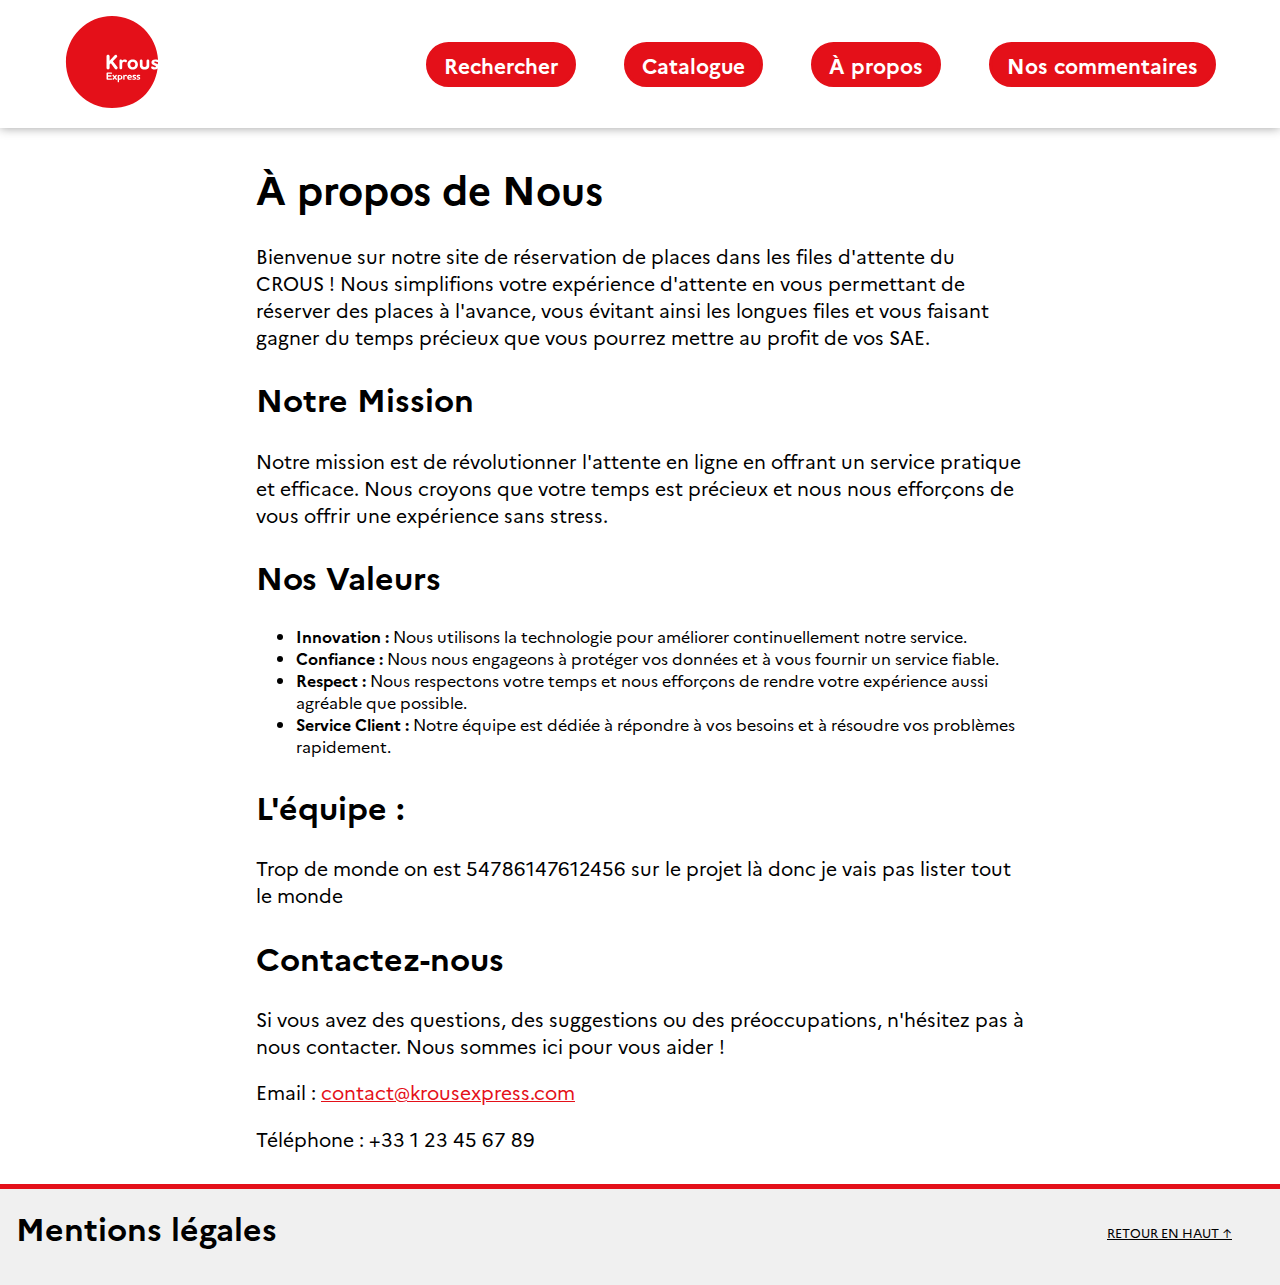
<file: about.html>
<!-- REGLE OPQUAST N°112 -->
<!-- REGLE OPQUAST N°131 -->
<!-- REGLE OPQUAST N°132 -->
<!-- REGLE OPQUAST N°133 -->
<!-- REGLE OPQUAST N°134 -->
<!-- REGLE OPQUAST N°135 -->
<!-- REGLE OPQUAST N°150 -->
<!-- REGLE OPQUAST N°154 -->
<!-- REGLE OPQUAST N°160 -->
<!-- REGLE OPQUAST N°161 -->
<!-- REGLE OPQUAST N°162 -->
<!-- REGLE OPQUAST N°175 -->
<!-- REGLE OPQUAST N°176 -->
<!-- REGLE OPQUAST N°177 -->
<!-- REGLE OPQUAST N°181 -->
<!-- REGLE OPQUAST N°186 -->
<!-- REGLE OPQUAST N°227 -->


<!DOCTYPE html>
<html lang="fr">

<head>
    <meta charset="UTF-8">
    <meta name="viewport" content="width=device-width, initial-scale=1.0">
    <title>À propos - Krous' Express</title>
    <link rel="icon" href="img/logo Krous.svg" />
    <link rel="stylesheet" href="style.css">
    <link rel="stylesheet"
        href="https://fonts.googleapis.com/css2?family=Material+Symbols+Outlined:opsz,wght,FILL,GRAD@24,400,0,0" />
</head>

<body>
    <a class="evitement" href="#contenu">Aller au contenu</a>
    <header name="top">
        <a href="index.php"><img class="logo-header" src="img/logo Krous.svg" alt="Accueil"></a>
        <div class="header-links">
            <a class="header-link" href="recherche.php">Rechercher</a>
            <a class="header-link" href="lieux.php">Catalogue</a>
            <a class="header-link" href="about.html">À propos</a>
            <a class="header-link" href="commentaires.php">Nos commentaires</a>
        </div>
    </header>
    <main id="contenu">
        <section>
            <h1>À propos de Nous</h1>
            <p>Bienvenue sur notre site de réservation de places dans les files d'attente du CROUS ! Nous simplifions votre expérience d'attente en vous permettant de réserver des places à l'avance, vous évitant ainsi les longues files et vous faisant gagner du temps précieux que vous pourrez mettre au profit de vos SAE.</p>
        </section>
    
        <section>
            <h2>Notre Mission</h2>
            <p>Notre mission est de révolutionner l'attente en ligne en offrant un service pratique et efficace. Nous croyons que votre temps est précieux et nous nous efforçons de vous offrir une expérience sans stress.</p>
        </section>
    
        <section>
            <h2>Nos Valeurs</h2>
            <ul>
                <li><strong>Innovation :</strong> Nous utilisons la technologie pour améliorer continuellement notre service.</li>
                <li><strong>Confiance :</strong> Nous nous engageons à protéger vos données et à vous fournir un service fiable.</li>
                <li><strong>Respect :</strong> Nous respectons votre temps et nous efforçons de rendre votre expérience aussi agréable que possible.</li>
                <li><strong>Service Client :</strong> Notre équipe est dédiée à répondre à vos besoins et à résoudre vos problèmes rapidement.</li>
            </ul>
        </section>
    
        <section>
            <h2>L'équipe :</h2>
            <p>Trop de monde on est 54786147612456 sur le projet là donc je vais pas lister tout le monde</p>
        </section>
    
        <section>
            <h2>Contactez-nous</h2>
            <p>Si vous avez des questions, des suggestions ou des préoccupations, n'hésitez pas à nous contacter. Nous sommes ici pour vous aider !</p>
            <p>Email : <a href="nonmerci@laissezmoi.tranquille">contact@krousexpress.com</a></p>
            <p>Téléphone : +33 1 23 45 67 89</p>
        </section>
    </main>
    <footer>
        <div class="basPage invis">
            <div class="footer-header">            
            <h2 class="ML">Mentions légales</h2>
            <a href="#top" class="totop">RETOUR EN HAUT ↑</a>   
            </div>
            <p>Site réalisé par Antoine Montoya en 2024 dans le cadre d'un projet du BUT MMI à l'IUT de
                Champs-sur-Marne encadré par les enseignants Gaëlle Charpentier, Philippe Gambette, Matthieu
                Berthet et Renaud Eppstein.
                <br>Ce site est hébergé par o2switch
                <br>Coordonnées : Adresse : Chem. des Pardiaux, 63000 Clermont-Ferrand, France - Tél : +33 4 44 44 60 40 
            </p>
            <h3>Traitement des données à caractère personnel :</h3>
            <p>Le formulaire utilisé pour faire une réservation collecte votre adresse email, votre nom, votre prénom, votre prx à payer ainsi que le lieu de réservation. Ces données ne
                seront en aucun cas partagées ou commercialisées.
                <br>Toute question relative à la récupération et conservation de vos données se doit d'être adressée à
                <a href="mailto:antoine.montoya@edu.univ-eiffel.fr">Antoine Montoya</a>.
                Pour la version détaillée des crédits : <a href="credits.html">Cliquez ici</a>
            </p>
        </div>
    </footer>
    <script src="script.js"></script>
</body>
</html>
</file>
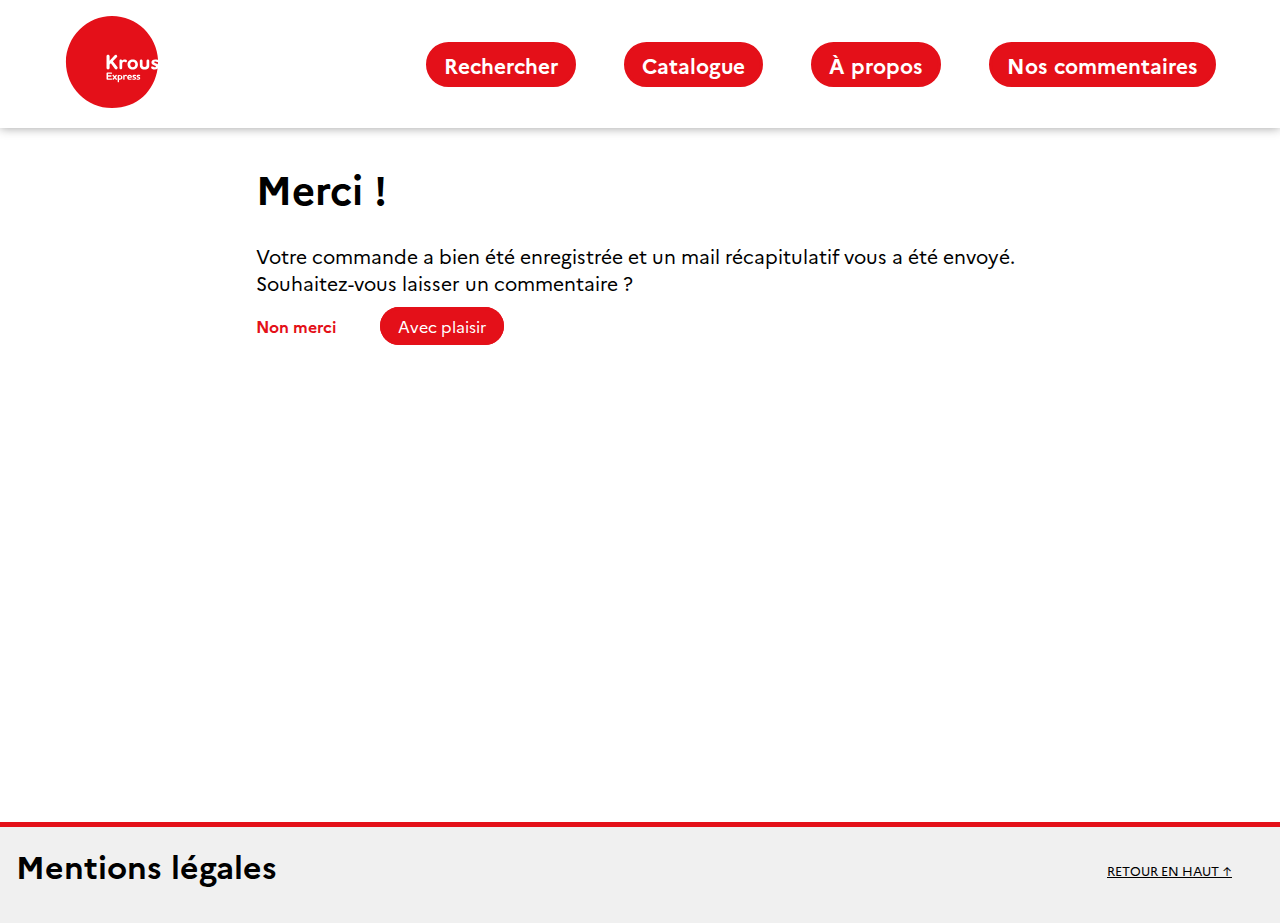
<file: confirmation.html>
<!-- REGLE OPQUAST N°83 -->
<!-- REGLE OPQUAST N°112 -->
<!-- REGLE OPQUAST N°131 -->
<!-- REGLE OPQUAST N°132 -->
<!-- REGLE OPQUAST N°133 -->
<!-- REGLE OPQUAST N°134 -->
<!-- REGLE OPQUAST N°135 -->
<!-- REGLE OPQUAST N°150 -->
<!-- REGLE OPQUAST N°154 -->
<!-- REGLE OPQUAST N°160 -->
<!-- REGLE OPQUAST N°161 -->
<!-- REGLE OPQUAST N°162 -->
<!-- REGLE OPQUAST N°175 -->
<!-- REGLE OPQUAST N°176 -->
<!-- REGLE OPQUAST N°177 -->
<!-- REGLE OPQUAST N°181 -->
<!-- REGLE OPQUAST N°186 -->
<!-- REGLE OPQUAST N°227 -->


<!DOCTYPE html>
<html lang="fr">

<head>
    <meta charset="UTF-8">
    <meta name="viewport" content="width=device-width, initial-scale=1.0">
    <title>Réservation - Krous' Express</title>
    <link rel="icon" href="img/logo Krous.svg" />
    <link rel="stylesheet" href="style.css">
    <link rel="stylesheet" href="confirmation.css">

    <link rel="stylesheet"
        href="https://fonts.googleapis.com/css2?family=Material+Symbols+Outlined:opsz,wght,FILL,GRAD@24,400,0,0" />
</head>

<body>
    <a class="evitement" href="#contenu">Aller au contenu</a>
    <header name="top">
        <a href="index.php"><img class="logo-header" src="img/logo Krous.svg" alt="Accueil"></a>
        <div class="header-links">
            <a class="header-link" href="recherche.php">Rechercher</a>
            <a class="header-link" href="lieux.php">Catalogue</a>
            <a class="header-link" href="about.html">À propos</a>
            <a class="header-link" href="commentaires.php">Nos commentaires</a>
        </div>
    </header>
    <main id="contenu">
        <section>
            <h1>Merci !</h1>
            <p>Votre commande a bien été enregistrée et un mail récapitulatif vous a été envoyé. <br> Souhaitez-vous laisser un commentaire ?</p>
            <a href="index.php" class="negatif">Non merci</a> <a href="avis.php" class="positif">Avec plaisir</a>
        </section>

</main>
<footer>
        <div class="basPage invis">
            <div class="footer-header">            
            <h2 class="ML">Mentions légales</h2>
            <a href="#top" class="totop">RETOUR EN HAUT ↑</a>   
            </div>
            <p>Site réalisé par Antoine Montoya en 2024 dans le cadre d'un projet du BUT MMI à l'IUT de
                Champs-sur-Marne encadré par les enseignants Gaëlle Charpentier, Philippe Gambette, Matthieu
                Berthet et Renaud Eppstein.
                <br>Ce site est hébergé par o2switch
                <br>Coordonnées : Adresse : Chem. des Pardiaux, 63000 Clermont-Ferrand, France - Tél : +33 4 44 44 60 40 
            </p>
            <h3>Traitement des données à caractère personnel :</h3>
            <p>Le formulaire utilisé pour faire une réservation collecte votre adresse email, votre nom, votre prénom, votre prx à payer ainsi que le lieu de réservation. Ces données ne
                seront en aucun cas partagées ou commercialisées.
                <br>Toute question relative à la récupération et conservation de vos données se doit d'être adressée à
                <a href="mailto:antoine.montoya@edu.univ-eiffel.fr">Antoine Montoya</a>.
                Pour la version détaillée des crédits : <a href="credits.html">Cliquez ici</a>
            </p>
        </div>
    </footer>
    <script src="script.js"></script>
</body>
</html>
</file>
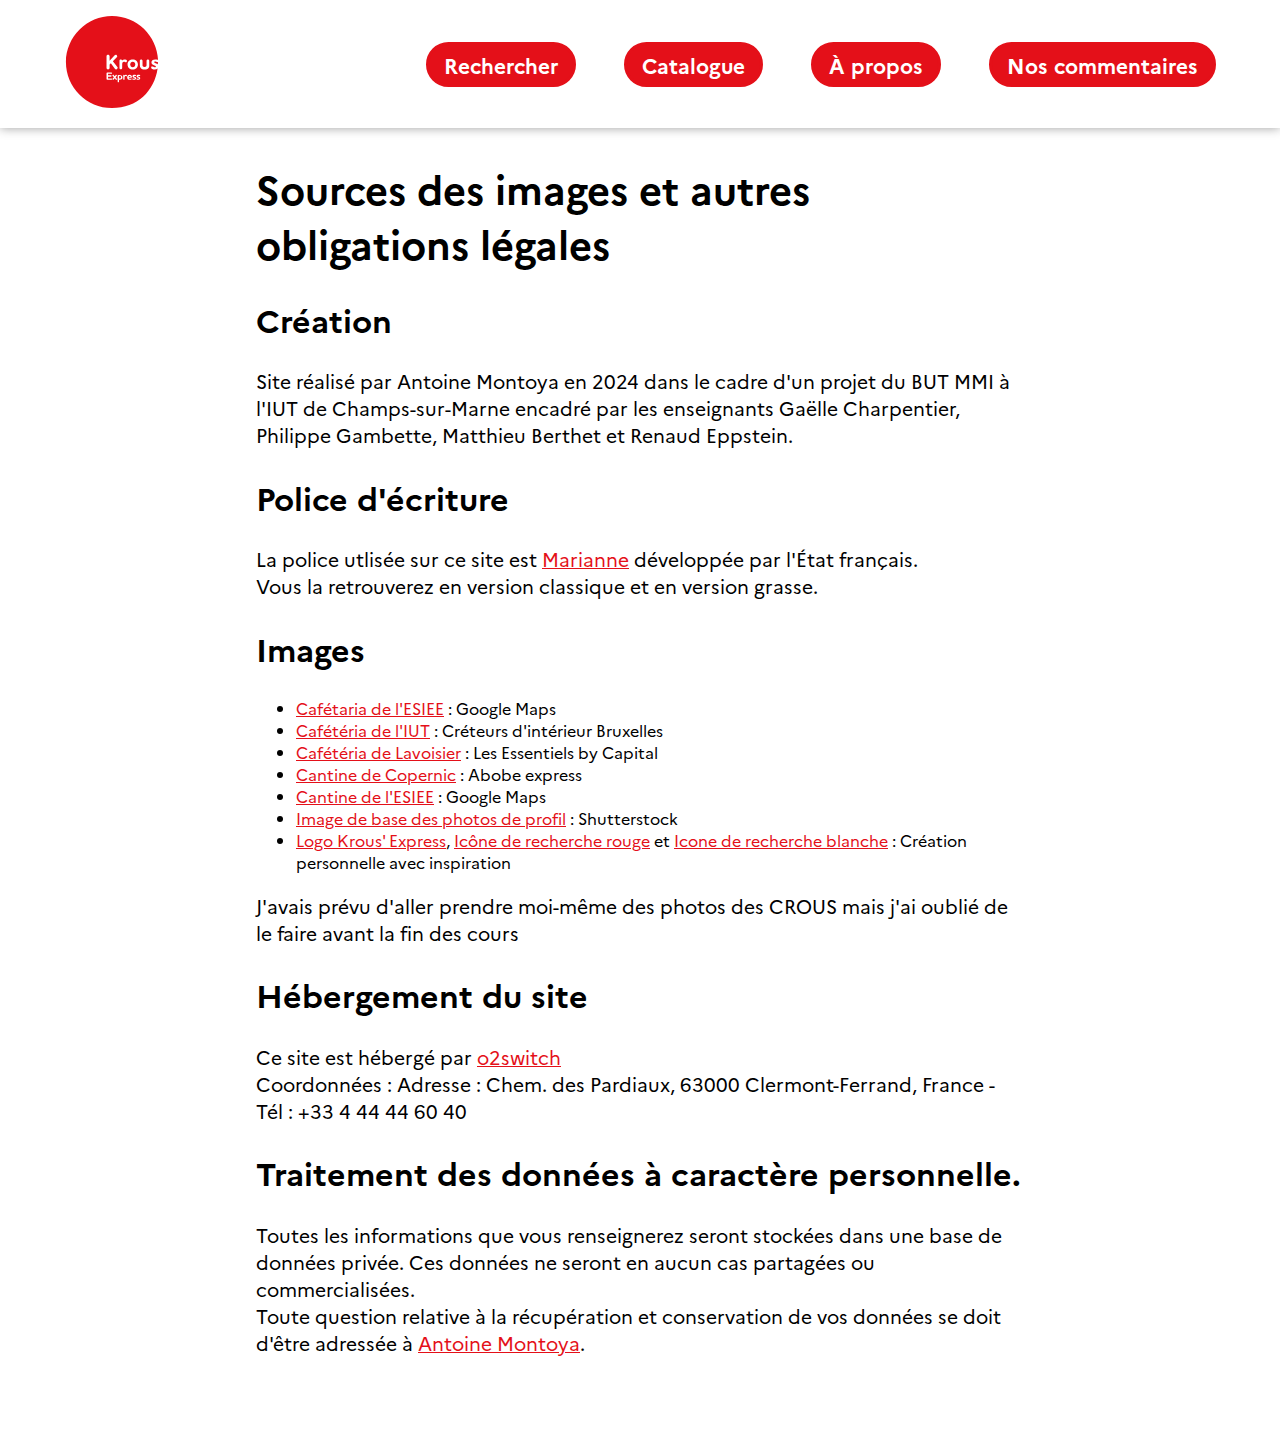
<file: credits.html>
<!-- REGLE OPQUAST N°112 -->
<!-- REGLE OPQUAST N°131 -->
<!-- REGLE OPQUAST N°132 -->
<!-- REGLE OPQUAST N°133 -->
<!-- REGLE OPQUAST N°134 -->
<!-- REGLE OPQUAST N°135 -->
<!-- REGLE OPQUAST N°150 -->
<!-- REGLE OPQUAST N°154 -->
<!-- REGLE OPQUAST N°160 -->
<!-- REGLE OPQUAST N°161 -->
<!-- REGLE OPQUAST N°162 -->
<!-- REGLE OPQUAST N°175 -->
<!-- REGLE OPQUAST N°176 -->
<!-- REGLE OPQUAST N°177 -->
<!-- REGLE OPQUAST N°181 -->
<!-- REGLE OPQUAST N°186 -->
<!-- REGLE OPQUAST N°227 -->


<!DOCTYPE html>
<html lang="fr">

<head>
    <meta charset="UTF-8">
    <meta name="viewport" content="width=device-width, initial-scale=1.0">
    <title>Crédits - Krous' Express</title>
    <link rel="icon" href="img/logo Krous.svg" />
    <link rel="stylesheet" href="style.css">
    <link rel="stylesheet"
        href="https://fonts.googleapis.com/css2?family=Material+Symbols+Outlined:opsz,wght,FILL,GRAD@24,400,0,0" />
</head>

<body>
    <a class="evitement" href="#contenu">Aller au contenu</a>
    <header name="top">
        <a href="index.php"><img class="logo-header" src="img/logo Krous.svg" alt="Accueil"></a>
        <div class="header-links">
            <a class="header-link" href="recherche.php">Rechercher</a>
            <a class="header-link" href="lieux.php">Catalogue</a>
            <a class="header-link" href="about.html">À propos</a>
            <a class="header-link" href="commentaires.php">Nos commentaires</a>
        </div>
    </header>
    <main id="contenu">

        <h1>Sources des images et autres obligations légales</h1>
        <section>
            <h2>Création</h2>
            <p>Site réalisé par Antoine Montoya en 2024 dans le cadre d'un projet du BUT MMI à l'IUT de Champs-sur-Marne encadré par les enseignants Gaëlle Charpentier, Philippe Gambette, Matthieu Berthet et Renaud Eppstein.</p>
        </section>
        <section>
            <h2>Police d'écriture</h2>
            <p>La police utlisée sur ce site est <a href="https://www.systeme-de-design.gouv.fr/elements-d-interface/fondamentaux-de-l-identite-de-l-etat/typographie/">Marianne</a> développée par l'État français. <br>Vous la retrouverez en version classique et en version grasse.</p>
        </section>
        <section>
            <h2>Images</h2>
            <ul>
                <li><a href="img/cafetesiee.png">Cafétaria de l'ESIEE</a> : Google Maps</li>
                <li><a href="img/cafetiut.png">Cafétéria de l'IUT</a> : Créteurs d'intérieur Bruxelles</li>
                <li><a href="img/cafetlavoisier.png">Cafétéria de Lavoisier</a> : Les Essentiels by Capital</li>
                <li><a href="img/cantinecopernic.png">Cantine de Copernic</a> : Abobe express</li>
                <li><a href="img/cantineesiee.png">Cantine de l'ESIEE</a> : Google Maps</li>
                <li><a href="img/pp.png">Image de base des photos de profil</a> : Shutterstock</li>
                <li><a href="img/logo Krous.svg">Logo Krous' Express</a>, <a href="img/search-icon-red.svg">Icône de recherche rouge</a> et <a href="img/search-icon.svg">Icone de recherche blanche</a> : Création personnelle avec inspiration</li>
            </ul>
            <p>J'avais prévu d'aller prendre moi-même des photos des CROUS mais j'ai oublié de le faire avant la fin des cours</p>
        </section>
        <section>
            <h2>Hébergement du site</h2>
            <p>Ce site est hébergé par <a href="https://www.o2switch.fr">o2switch</a> <br>Coordonnées : Adresse : Chem. des Pardiaux, 63000 Clermont-Ferrand, France - Tél : +33 4 44 44 60 40 </p>
        </section>
        <section>
            <h2>Traitement des données à caractère personnelle.</h2>
            <p>Toutes les informations que vous renseignerez seront stockées dans une base de données privée. Ces données ne seront en aucun cas partagées ou commercialisées.<br>Toute question relative à la récupération et conservation de vos données se doit d'être adressée à <a href="mailto:antoine.montoya@edu.univ-eiffel.fr">Antoine Montoya</a>. </p>
        </section><br><br><br>
    </main>
    <script src="script.js"></script>
</body>
</html>
</file>
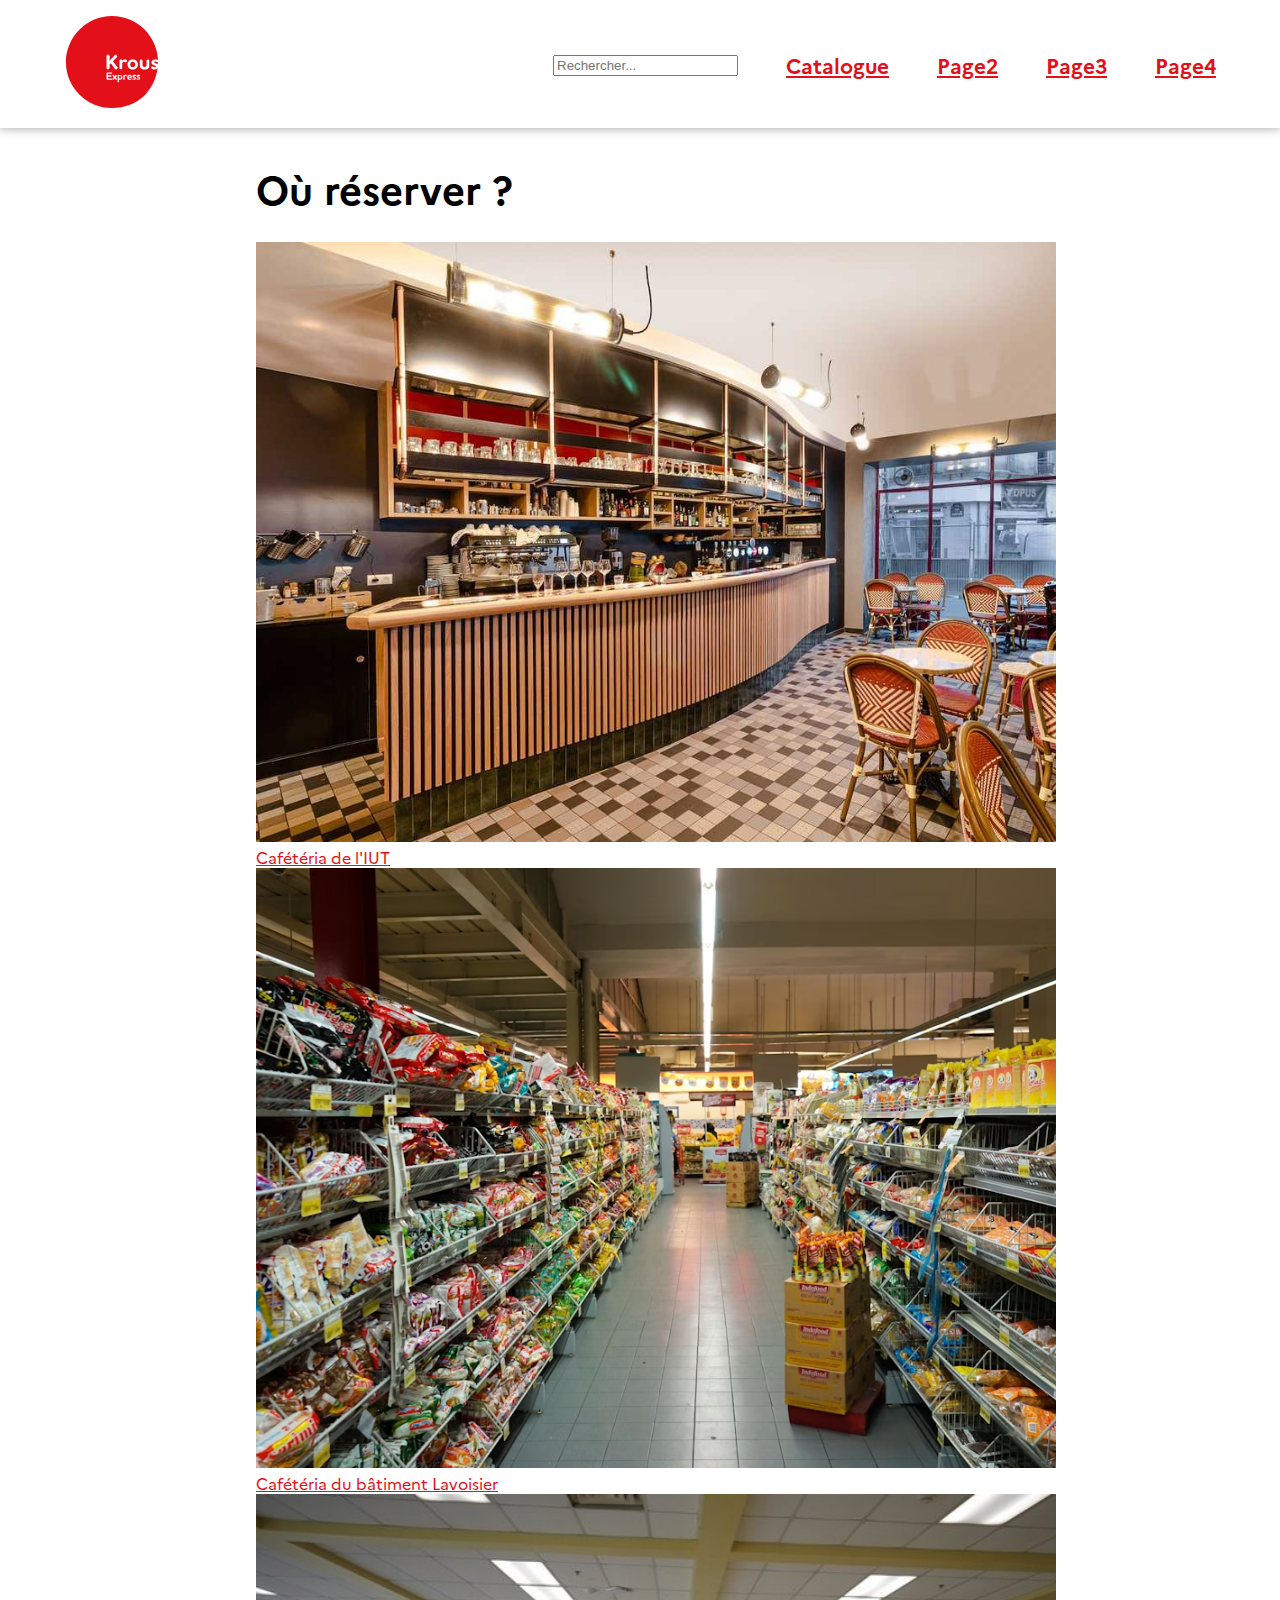
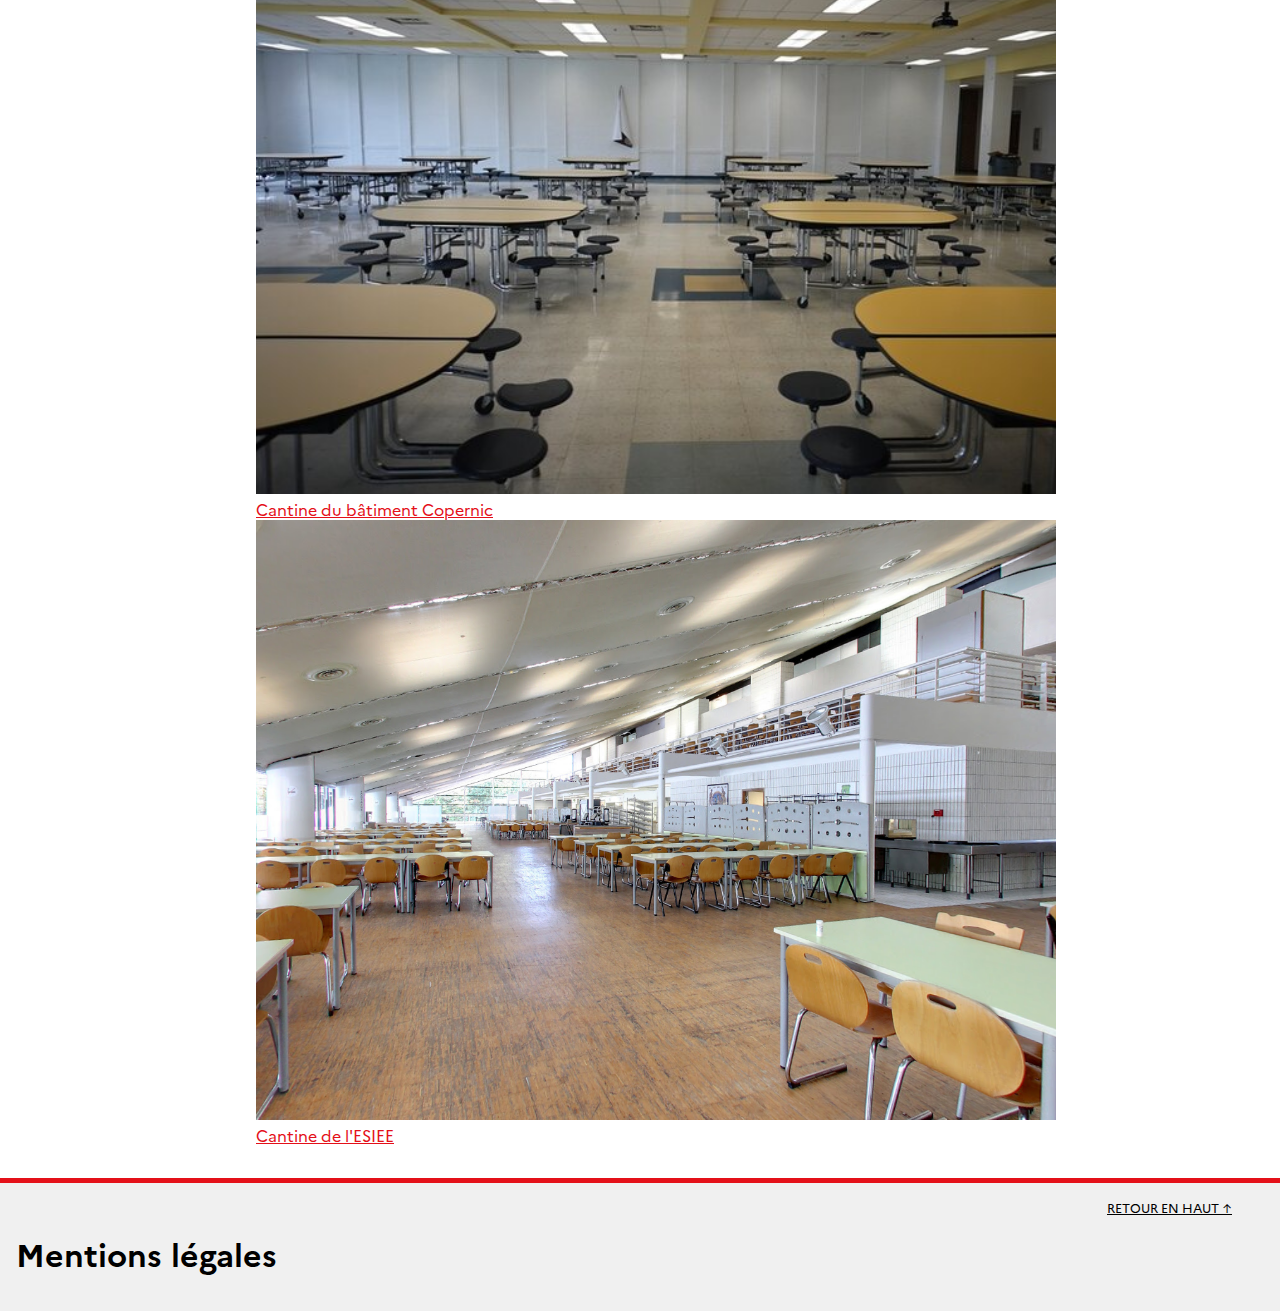
<file: lieux.html>
<!DOCTYPE html>
<html lang="fr">

<head>
    <meta charset="UTF-8">
    <meta name="viewport" content="width=device-width, initial-scale=1.0">
    <title>Krous Express</title>
    <link rel="icon" href="img/logo Krous.svg" />
    <link rel="stylesheet" href="style.css">
    <link rel="stylesheet"
        href="https://fonts.googleapis.com/css2?family=Material+Symbols+Outlined:opsz,wght,FILL,GRAD@24,400,0,0" />
</head>

<body>
    <a class="evitement" href="#contenu">Aller au contenu</a>
    <header name="top">
        <a href="index.html"><img class="logo-header" src="img/logo Krous.svg" alt="Accueil"></a>
        <div class="header-links">

            <div class="searchbar-total"> <label for="searchbar">
                    <div class="searchbar-button"></div>
                </label>
                <input type="text" id="searchbar" placeholder="Rechercher...">
            </div>
            <a href="lieux.html">Catalogue</a>
            <a href="page.php">Page2</a>
            <a href="page.php">Page3</a>
            <a href="page.php">Page4</a>
        </div>
    </header>
    <main>
        <h1>Où réserver ?</h1>
        <div>
            <img src="img/cafetiut.png" alt=""> <a href="lieu.php?id=1">Cafétéria de l'IUT</a>
        </div>
        <div>
            <img src="img/cafetlavoisier.png" alt=""> <a href="lieu.php?id=2">Cafétéria du bâtiment Lavoisier</a>
        </div>
        <div>
            <img src="img/cantinecopernic.png" alt=""> <a href="lieu.php?id=4">Cantine du bâtiment Copernic</a>
        </div>
        <div>
            <img src="img/cantineesiee.png" alt=""> <a href="lieu.php?id=3">Cantine de l'ESIEE</a>
        </div>
    </main>

    <footer>
        <a href="#top" class="totop">RETOUR EN HAUT ↑</a>
        <div class="basPage invis">
            <h2 class="ML">Mentions légales</h2>
            <p>Site réalisé par Antoine Montoya en 2024 dans le cadre d'un projet du BUT MMI à l'IUT de
                Champs-sur-Marne encadré par les enseignants Gaëlle Charpentier, Philippe Gambette, Matthieu
                Berthet et Renaud Eppstein.
                <br>Ce site est hébergé par o2switch
                <br>Coordonnées : Adresse : Chem. des Pardiaux, 63000 Clermont-Ferrand, France - Tél : +33 4 44 44 60 40 
            </p>
            <h3>Traitement des données à caractère personnel :</h3>
            <p>Le formulaire utilisé pour faire une réservation collecte votre adresse email, votre nom, votre prénom, votre prx à payer ainsi que le lieu de réservation. Ces données ne
                seront en aucun cas partagées ou commercialisées.
                <br>Toute question relative à la récupération et conservation de vos données se doit d'être adressée à
                <a href="mailto:antoine.montoya@edu.univ-eiffel.fr">Antoine Montoya</a>.
            </p>
        </div>
    </footer>
    <script src="script.js"></script>
</body>

</html>
</file>
<file: style.css>
/* REGLE OPQUAST N°185 */


/* Accessibilité */
*,
*::before,
*::after {
	box-sizing: border-box;
}

.sr-only {
	border: 0 !important;
	clip: rect(1px, 1px, 1px, 1px) !important;
	-webkit-clip-path: inset(50%) !important;
	clip-path: inset(50%) !important;
	height: 1px !important;
	margin: -1px !important;
	overflow: hidden !important;
	padding: 0 !important;
	position: absolute !important;
	width: 1px !important;
	white-space: nowrap !important;
}

.sr-only-focusable:focus,
.sr-only-focusable:active {
	clip: auto !important;
	-webkit-clip-path: none !important;
	clip-path: none !important;
	height: auto !important;
	margin: auto !important;
	overflow: visible !important;
	width: auto !important;
	white-space: normal !important;
}

a.evitement {
	display: inline-block;
	color: #555;
	background: #fff;
	padding: .5em;
	position: absolute;
	left: -99999rem;
	z-index: 100;
}

a.evitement:focus {
	left: 0;
}


/* Généralités */
:root {
	--main-color: #E41019;
	--soft-gray: #f0f0f0;
	--white: #ffffff;
}



@font-face {
	font-family: 'Marianne';
	src: url(fonts/Marianne-Regular.woff2) format('woff2');
	src: url(fonts/Marianne-Regular.woff) format('woff');
	font-weight: regular;
}

@font-face {
	font-family: 'Marianne';
	src: url(fonts/Marianne-Bold.woff2) format('woff2');
	src: url(fonts/Marianne-Bold.woff) format('woff');
	font-weight: bold;
}

body {
	margin: 0px;
	background-color: var(--white);
	font-family: 'Marianne','arial';
	min-width: 768px;
}

.required{
    color: #E41019;
}

a{
	color: var(--main-color);
}

main{
	width: 60%;
	margin: 0 auto;
	min-height: 70vh;
}

h1{
    font-size: 2.5rem;
}
h2{
    font-size: 2rem;
}
h3{
    font-size: 1.5rem;
}
p{
    font-size: 1.2rem;
}


/* Header et ses enfants */
header {
	box-shadow: 0 0 10px #9e9e9e;
	display: block;
	height: 7rem;
	padding: 4rem;
	margin: 0px;
	display: flex;
	flex-direction: row;
	justify-content: space-between;
	align-items: center;
	font-weight: bold;
	position: relative;
	margin-bottom: 2rem;
	min-width: 1033px;
}

.logo-header {
	height: 6rem;
}

.header-links {
	display: flex;
	align-content: space-between;
	justify-content: center;
	align-items: center;
	gap: 3rem;
}

.header-link {
	padding-top: 5px;
	padding-bottom: 5px;
	padding-left: 15px;
	padding-right: 15px;
	text-decoration: none;
	border: solid 3px var(--main-color);
	background-color: var(--main-color);
	color: var(--white);
	border-radius: 50px;
	transition: 0.3s;
}

.header-link:hover {
	border: solid 3px var(--main-color);
	background-color: var(--white);
	color: var(--main-color);
	transition: 0.3s;
}

header a {
	font-size: 1.3rem;
}


/* Footer et ses enfants */
footer {
	background-color: var(--soft-gray);
	padding: 1rem;
	border-top: solid 5px var(--main-color);
	margin-top: 2rem;
}

.footer-header {
    display: flex;
    justify-content: space-between;
    align-items: center;
    margin-bottom: 20px;
}

footer h2{
	margin-top: auto;
}

footer a {
		color: var(--main-color);
		margin-bottom: 15px;
}

.totop {
	display: flex;
	justify-content: flex-end;
	margin-right: 2rem;
	font-size: 0.8rem;
	color: black;
}

.basPage {
	overflow: hidden;
	cursor: pointer;
	z-index: 60;
}

.invis {
	height: 4rem;
	margin: 0;
}

.vis {
	height: 25rem;
}
</file>
<file: confirmation.css>
.positif{
    padding-top: 5px;
	padding-bottom: 5px;
	padding-left: 15px;
	padding-right: 15px;
	text-decoration: none;
	border: solid 3px var(--main-color);
	background-color: var(--main-color);
	color: var(--white);
	border-radius: 50px;
	transition: 0.3s;
    margin-left: 40px;
}

.positif:hover{
    border: solid 3px var(--main-color);
    background-color: var(--white);
    color: var(--main-color);
    transition: 0.3s;
}

.negatif{
    font-weight: bold;
    text-decoration: none;
}

.negatif:hover{
    text-decoration: underline 2px;
}
</file>
